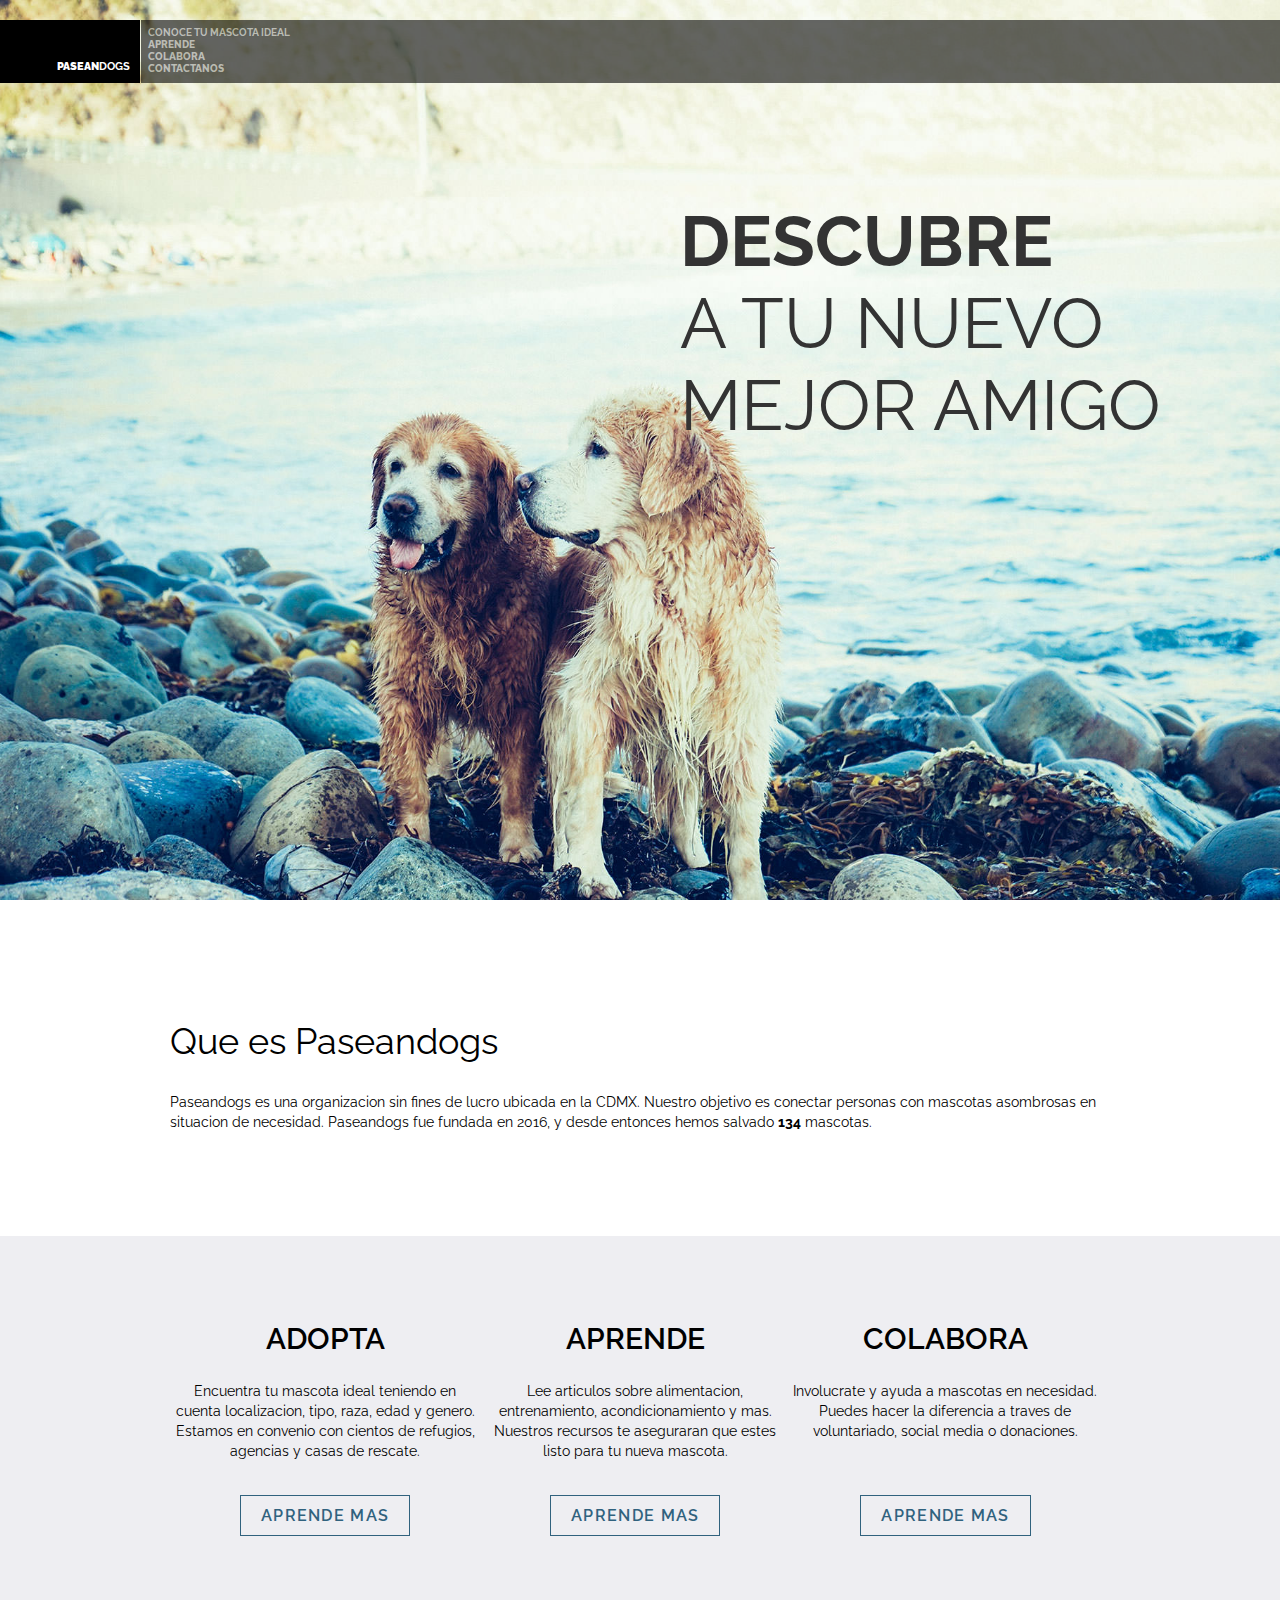
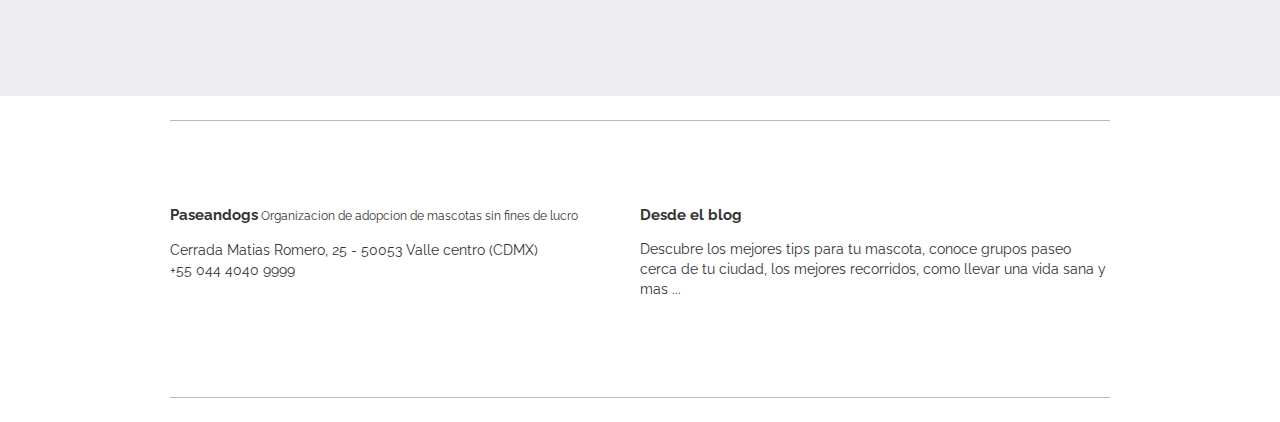
<file: index.html>
<!DOCTYPE html>
<html>
	<head>
	<meta charset="UTF-8" />
	<link href='https://fonts.googleapis.com/css?family=Raleway:400,600,700' rel='stylesheet' type='text/css'>
	<link rel="stylesheet" href="css/style.css">
	</head>
	<body>
		<div class="header">
				<div class="index">
					<h1><a href="#"><b>PASEAN</b>DOGS</a></h1>
				</div>
				<ul class="nav">
					<li><a href="adopta.html">conoce tu mascota ideal</a></li>
					<li>aprende</li>
					<li>colabora</li>
					<li>contactanos</li>
				</ul>
		</div>

		<div class="jumbotron">
			<div class="box">
					<h1>Descubre</h1><span> a tu nuevo mejor amigo</span>
			</div>
		</div>

		<div class="about">
			<div class="container">
				<h2>Que es Paseandogs</h2>
				<p>Paseandogs es una organizacion sin fines de lucro ubicada en la CDMX. Nuestro objetivo es conectar personas con mascotas asombrosas en situacion de necesidad. Paseandogs fue fundada en 2016, y desde entonces hemos salvado <b>134</b> mascotas.</p>
			</div>
		</div>

		<div class="supporting">
			<div class="container">
				<div class="col">
					<h2>Adopta</h2>
					<p>Encuentra tu mascota ideal teniendo en cuenta localizacion, tipo, raza, edad y genero. Estamos en convenio con cientos de refugios, agencias y casas de rescate.</p>
					<a href="adopta.html" class="btn-support">Aprende mas</a>
				</div>
				<div class="col">
					<h2>Aprende</h2>
					<p>Lee articulos sobre alimentacion, entrenamiento, acondicionamiento y mas. Nuestros recursos te aseguraran que estes listo para tu nueva mascota.</p>
					<a class="btn-support">Aprende mas</a>
				</div>
				<div class="col">
					<h2>Colabora</h2>
					<p>Involucrate y ayuda a mascotas en necesidad. Puedes hacer la diferencia a traves de voluntariado, social media o donaciones.</p>
					<a class="btn-support">Aprende mas</a>
				</div>

			</div>
			<div class="clearfix"></div>
		</div>

		<div class="bianco">
			<div class="container">
				<hr style="	border-top: solid 1px #b7bbbd;"></hr>
			</div>
		</div>

		<div class="footer">
			<div class="container">
				<div class="col">
					<h5>Paseandogs</h5><small> Organizacion de adopcion de mascotas sin fines de lucro</small>
					<p>Cerrada Matias Romero, 25 - 50053 Valle centro (CDMX)<br> +55 044 4040 9999</p>
				</div>
				<div class="col">
					<h5>Desde el blog</h5>
					<p>Descubre los mejores tips para tu mascota, conoce grupos paseo cerca de tu ciudad, los mejores recorridos, como llevar una vida sana y mas ... </p>
				</div>
			</div>
			<div class="clearfix"></div>
		</div>

		<div class="bianco">
			<div class="container">
				<hr style="	border-top: solid 1px #b7bbbd;"></hr>
			</div>
		</div>
	</body>
</html>
</file>
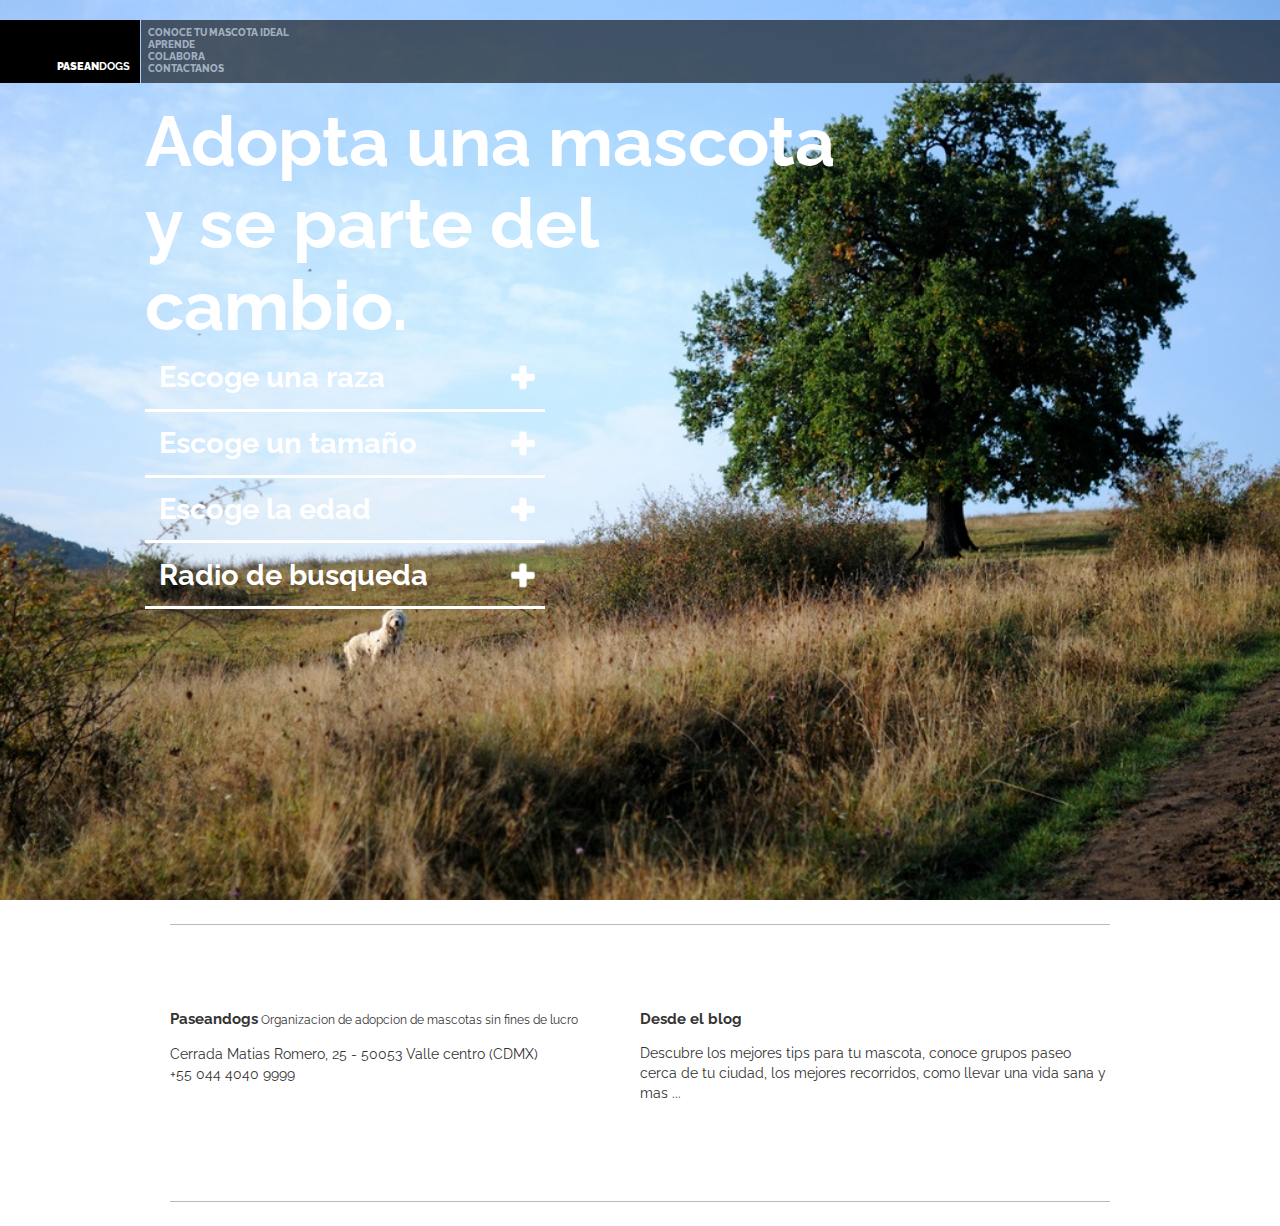
<file: adopta.html>
<!DOCTYPE html>
<html>
	<head>
	<meta charset="UTF-8" />
	<title>Paseandogs | Adopta</title>
	<link href='https://fonts.googleapis.com/css?family=Raleway:400,600,700' rel='stylesheet' type='text/css'>
	<link rel="stylesheet" href="css/style.css">
	<link rel="stylesheet" href="css/cs-select.css">
	<link rel="stylesheet" href="css/cs-skin-underline.css">
	</head>
	<body>

		<div class="header">
				<div class="index">
					<h1><a href="index.html"><b>PASEAN</b>DOGS</a></h1>
				</div>
				<ul class="nav">
					<li>conoce tu mascota ideal</li>
					<li>aprende</li>
					<li>colabora</li>
					<li>contactanos</li>
				</ul>
		</div>

		<div class="new-search">
			<div class="search-box">
				<h1>Adopta una mascota y se parte del cambio.</h1>

				<select id="raza" class="raza cs-select cs-skin-underline">
					<option value="" disabled selected>Escoge una raza</option>
					<option value="Cualquiera">Cualquiera</option>
					<option value="Labrador">Labrador</option>
					<option value="Pitbull">Pitbull</option>
					<option value="Caniche">Caniche</option>
				</select>


				<select id="tamaño" class="tamano cs-select cs-skin-underline">
					<option value="" disabled selected>Escoge un tamaño</option>
					<option value="Cualquiera">Cualquiera</option>
					<option value="Chico">Chico</option>
					<option value="Mediano">Mediano</option>
					<option value="Grande">Grande</option>
				</select>

				<select id="edad" class="edad cs-select cs-skin-underline">
					<option value="" disabled selected>Escoge la edad</option>
					<option value="Cualquiera">Cualquiera</option>
					<option value="Cachorro">Cachorro</option>
					<option value="Joven">Joven</option>
					<option value="Adulto">Adulto</option>
				</select>

				<select id="distancia" class="distancia cs-select cs-skin-underline">
					<option value="" disabled selected>Radio de busqueda</option>
					<option value="50">Menos de 50 kilometros</option>
					<option value="75">Menos de 75 kilometros</option>
					<option value="100">Menos de 100 kilometros</option>
					<option value="200">Menos de 200 kilmetros</option>
				</select>
			</div>
		</div>

		<div class="bianco">
			<div class="container">
				<hr style="	border-top: solid 1px #b7bbbd;"></hr>
			</div>
		</div>

		<div class="footer">
			<div class="container">
				<div class="col">
					<h5>Paseandogs</h5><small> Organizacion de adopcion de mascotas sin fines de lucro</small>
					<p>Cerrada Matias Romero, 25 - 50053 Valle centro (CDMX)<br> +55 044 4040 9999</p>
				</div>
				<div class="col">
					<h5>Desde el blog</h5>
					<p>Descubre los mejores tips para tu mascota, conoce grupos paseo cerca de tu ciudad, los mejores recorridos, como llevar una vida sana y mas ... </p>
				</div>
			</div>
			<div class="clearfix"></div>
		</div>

		<div class="bianco">
			<div class="container">
				<hr style="	border-top: solid 1px #b7bbbd;"></hr>
			</div>
		</div>
		
		<script src="js/jquery-1.10.2.min.js"></script>
		<script src="js/classie.js"></script>
		<script src="js/selectFx.js"></script>
		<script>
			(function() {
				[].slice.call( document.querySelectorAll( 'select.cs-select' ) ).forEach( function(el) {	
					new SelectFx(el);
				} );
			})();
		</script>
	</body>
</html>
</file>
<file: css/cs-select.css>
/* Default custom select styles */
div.cs-select {
	display: inline-block;
	vertical-align: middle;
	position: relative;
	text-align: left;
	background: #fff;
	z-index: 100;
	width: 100%;
	max-width: 500px;
	-webkit-touch-callout: none;
	-webkit-user-select: none;
	-khtml-user-select: none;
	-moz-user-select: none;
	-ms-user-select: none;
	user-select: none;
}

div.cs-select:focus {
	outline: none; /* For better accessibility add a style for this in your skin */
}

.cs-select select {
	display: none;
}

.cs-select span {
	display: block;
	position: relative;
	cursor: pointer;
	padding: 1em;
	white-space: nowrap;
	overflow: hidden;
	text-overflow: ellipsis;
}

/* Placeholder and selected option */
.cs-select > span {
	padding-right: 3em;
}

.cs-select > span::after,
.cs-select .cs-selected span::after {
	speak: none;
	position: absolute;
	top: 50%;
	-webkit-transform: translateY(-50%);
	transform: translateY(-50%);
	-webkit-font-smoothing: antialiased;
	-moz-osx-font-smoothing: grayscale;
}

.cs-select > span::after {
	content: '\25BE';
	right: 1em;
}

.cs-select .cs-selected span::after {
	content: '\2713';
	margin-left: 1em;
}

.cs-select.cs-active > span::after {
	-webkit-transform: translateY(-50%) rotate(180deg);
	transform: translateY(-50%) rotate(180deg);
}

div.cs-active {
	z-index: 200;
}

/* Options */
.cs-select .cs-options {
	position: absolute;
	overflow: hidden;
	width: 100%;
	background: #fff;
	visibility: hidden;
}

.cs-select.cs-active .cs-options {
	visibility: visible;
}

.cs-select ul {
	list-style: none;
	margin: 0;
	padding: 0;
	width: 100%;
}

.cs-select ul span {
	padding: 1em;
}

.cs-select ul li.cs-focus span {
	background-color: #ddd;
}

/* Optgroup and optgroup label */
.cs-select li.cs-optgroup ul {
	padding-left: 1em;
}

.cs-select li.cs-optgroup > span {
	cursor: default;
}
</file>
<file: css/cs-skin-underline.css>
@font-face {
	font-family: 'icomoon';
	src:url('../fonts/icomoon/icomoon.eot?-rdnm34');
	src:url('../fonts/icomoon/icomoon.eot?#iefix-rdnm34') format('embedded-opentype'),
		url('../fonts/icomoon/icomoon.woff?-rdnm34') format('woff'),
		url('../fonts/icomoon/icomoon.ttf?-rdnm34') format('truetype'),
		url('../fonts/icomoon/icomoon.svg?-rdnm34#icomoon') format('svg');
	font-weight: normal;
	font-style: normal;
}

div.cs-skin-underline {
	background: transparent;
	font-size: 1.8em;
	max-width: 400px;
}

@media screen and (max-width: 30em) {
	div.cs-skin-underline { font-size: 1.2em; }
}

.cs-skin-underline > span {
	padding: 0.5em 3em 0.5em 0.5em;
	border-bottom: 3px solid #000;
	border-color: inherit;
	font-weight: bold;
}

.cs-skin-underline > span::after {
	font-family: 'icomoon';
	content: '\e003';
	right: 0.25em;
	-webkit-transform: translate3d(0,-50%,0) rotate3d(0,0,1,45deg);
	transform: translate3d(0,-50%,0) rotate3d(0,0,1,45deg);
	-webkit-transition: -webkit-transform 0.5s;
	transition: transform 0.5s;
}

.cs-skin-underline.cs-active > span::after {
	-webkit-transform: translate3d(0,-50%,0) rotate3d(0,0,1,270deg);
	transform: translate3d(0,-50%,0) rotate3d(0,0,1,270deg);
}

.cs-skin-underline .cs-options {
	background-color: rgba(0,0,0,0.1);
	opacity: 0;
	-webkit-transition: opacity 0.3s 0.4s, visibility 0s 0.7s;
	transition: opacity 0.3s 0.4s, visibility 0s 0.7s;
}

.cs-skin-underline.cs-active .cs-options {
	opacity: 1;
	-webkit-transition: opacity 0.3s;
	transition: opacity 0.3s;
}

.cs-skin-underline ul span {
	position: relative;
	text-transform: uppercase;
	font-size: 66%;
	font-weight: 700;
	letter-spacing: 1px;
	padding: 1.2em 0.8em;
	opacity: 0;
	-webkit-transform: translate3d(100%,0,0);
	transform: translate3d(100%,0,0);
	-webkit-transition: opacity 0.3s, -webkit-transform 0.3s;
	transition: opacity 0.3s, transform 0.3s;
}

.cs-select ul span::after {
	content: '';
	opacity: 0;
}

.cs-select .cs-selected span::after {
	font-family: 'icomoon';
	content: '\e010';
	opacity: 1;
	-webkit-transition: opacity 0.3s 0.7s;
	transition: opacity 0.3s 0.7s;
}

.cs-skin-underline ul span::before {
	content: '';
	position: absolute;
	bottom: 1px;
	left: 0;
	height: 3px;
	width: 100%;
	background-color: #fff;
	-webkit-transform: translate3d(200%,0,0);
	transform: translate3d(200%,0,0);
	-webkit-transition: -webkit-transform 0.3s;
	transition: transform 0.3s;
}

.cs-skin-underline.cs-active ul span,
.cs-skin-underline.cs-active ul span::before {
	opacity: 1;
	-webkit-transform: translate3d(0,0,0);
	transform: translate3d(0,0,0);
}

.cs-skin-underline li:nth-child(5) span,
.cs-skin-underline li:nth-child(5) span::before,
.cs-skin-underline.cs-active li:first-child span,
.cs-skin-underline.cs-active li:first-child span::before {
	-webkit-transition-delay: 0s;
	transition-delay: 0s;
}

.cs-skin-underline li:nth-child(4) span,
.cs-skin-underline li:nth-child(4) span::before,
.cs-skin-underline.cs-active li:nth-child(2) span,
.cs-skin-underline.cs-active li:nth-child(2) span::before {
	-webkit-transition-delay: 0.05s;
	transition-delay: 0.05s;
}

.cs-skin-underline li:nth-child(3) span,
.cs-skin-underline li:nth-child(3) span::before {
	-webkit-transition-delay: 0.1s;
	transition-delay: 0.1s;
}

.cs-skin-underline li:nth-child(2) span,
.cs-skin-underline li:nth-child(2) span::before,
.cs-skin-underline.cs-active li:nth-child(4) span,
.cs-skin-underline.cs-active li:nth-child(4) span::before {
	-webkit-transition-delay: 0.15s;
	transition-delay: 0.15s;
}

.cs-skin-underline li:first-child span,
.cs-skin-underline li:first-child span::before,
.cs-skin-underline.cs-active li:nth-child(5) span,
.cs-skin-underline.cs-active li:nth-child(5) span::before {
	-webkit-transition-delay: 0.2s;
	transition-delay: 0.2s;
} /* more items require more delay declarations */

.cs-skin-underline .cs-options li span:hover,
.cs-skin-underline .cs-options li.cs-focus span,
.cs-skin-underline li.cs-selected span {
	color: #566473;
	background: transparent;
}
</file>
<file: css/style.css>
/* reset styles */

html, body, h1, h5, ul {
	margin: 0;
	padding: 0;
}

a {
	text-decoration: none;
	color: #000;
	outline: 0;
}

li {
	list-style: none;
}

h5 {
	display: inline-block;
	font-size: 15px;
}

hr {
	margin-top: 24px;
	margin-bottom: 24px;
	border: 0;
}

.container {
	max-width: 940px;
	padding: 0 15px;
	margin: 0 auto;
}

.about {
	padding: 90px 0;
	background: #fff;
}

.about h2 {
	font-size: 36px;
	font-family: 'Raleway', sans-serif;
	font-weight: 400
}

.about p {
	font-size: 14px;
	font-weight: 400;
	line-height: 20px;
	font-family: 'Raleway', sans-serif;
}
/* main nav */

.header {
	position: absolute;
	width: 100%;
	top: 20px;
	line-height: 12px;
}

.index {
	width: 140px;
	margin-bottom: -63px;
}

.index h1 a {
	font-family: 'Raleway', sans-serif;
	color: #fff;
	background: #000;
	font-size: 11px;
	text-align: right;
	padding: 41px 10px 10px 0;
	display: block;
}

li a {
	height:12px;
	font-weight:bold;
	color:#999;
	display:block;
}

.nav {
	padding: 7px 0 0 7px;
	height: 56px;
	background: #000;
	opacity: 0.6;
	margin-left: 141px;
}

.nav li {
	color: #999;
	font-family: 'Raleway', sans-serif;
	font-size: 10px;
	height:12px;
	font-weight: 800;
	text-transform: uppercase;
}

.clearfix {
  clear: both;
}


/* full size background */

.jumbotron {
	background: url(../img/bg.jpg) no-repeat center center;
	height: 900px;
	background-size: cover;
}

.box {
	position: absolute;
	width: 500px;
	text-align: left;
	right: 100px;
	top: 200px;
}

.box h1, .box span {
	color: #333;
	font-family: 'Raleway', sans-serif;
	font-size: 70px;
	text-transform: uppercase;
}

.main h1 {
	font-weight: 600;
	font-size: 68px;
	display: inline-block;
}

.new-search {
	background: url(../img/dog3.jpeg) no-repeat center center;
	height: 100vh;
	background-size: cover;	
}

.search-box {
	position: absolute;
	width: 700px;
	text-align: left;
	top: 100px;
	left: 145px;
	color: #fff;
	font-family: 'Raleway', sans-serif;
}

.search-box h1 {
	font-size: 70px;
}

.supporting {
	padding-top: 60px;
	padding-bottom: 100px;
	background: #EEEEF2;
}

.supporting .col {
	width: 33%;
	float: left;
	font-family: 'Raleway', sans-serif;
	text-align: center;
}

.footer .col {
	width: 50%;
	float: left;
}

.supporting img {
	height: 32px;
}

.supporting h2 {
	font-weight: 600;
	font-size: 30px;
	text-transform: uppercase;
}

.supporting p {
	font-size: 14px;
	font-weight: 400;
	line-height: 20px;
	min-height: 80px;
}

.btn-support {
	display: inline-block;
	border: 1px solid #30627E;
	color: #30627E;
	padding: 10px 20px;
	font-family: 'Raleway', sans-serif;
	text-transform: uppercase;
	text-decoration: none;
	letter-spacing: 1.3px;
	font-size: 16px;
	font-weight: 600;
	margin: 20px auto 60px;
}

.footer {
	background-color: #fff;
	color: #333;
	padding: 60px 0;
	font-size: 14px;
	line-height: 20px;
	position: relative;
	font-family: 'Raleway', sans-serif;
}

.footer h5 small {
	color: #838886;
	margin-left: 4px;
}
</file>
